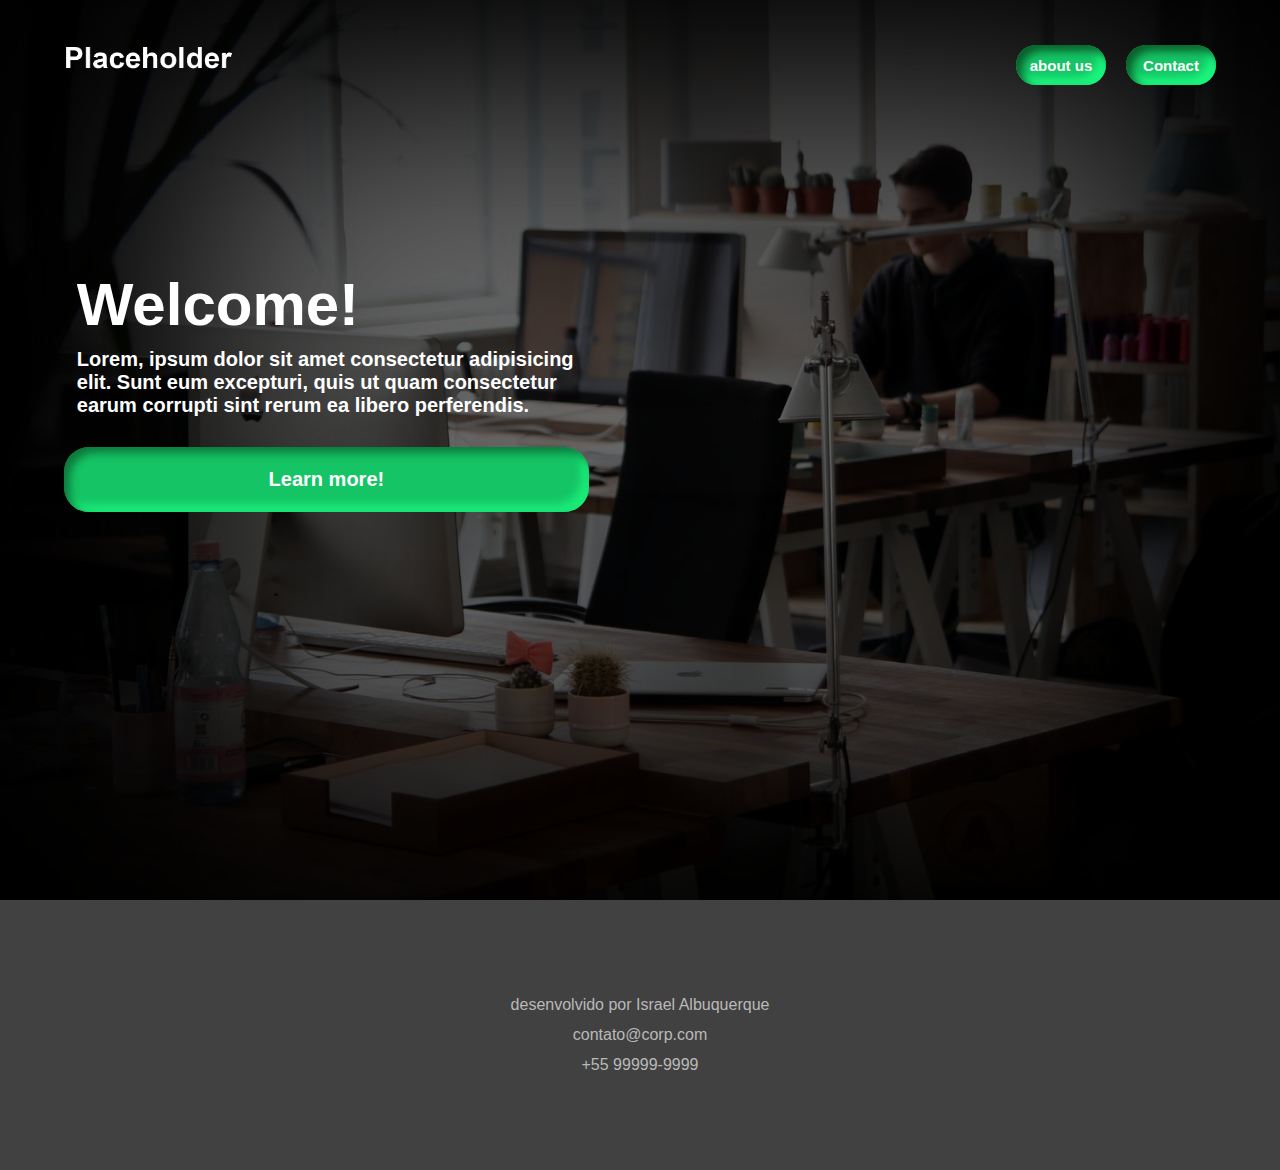
<file: index.html>
<!DOCTYPE html>
<html lang="en">
<head>
    <meta charset="UTF-8">
    <meta http-equiv="X-UA-Compatible" content="IE=edge">
    <meta name="viewport" content="width=device-width, initial-scale=1.0">
    <link rel="stylesheet" href="styles/index.css">
    <link rel="shortcut icon" href="img/favicon.png" type="image/x-icon">
    <title>your corp.</title>
</head>
<body>
    <header class="showcase">
        <div class="showcase-top">
            <a href="#"><img class="logo" src="img/logo.png" alt="logo corp"></a>
            <ul>
                <li><a href="about.html"><button class="nav">about us</button></a></li>
                <li><a href="contact.html"><button class="nav">Contact</button></a></li>
            </ul>
        </div>
        <div class="showcase-content">
            <h1>Welcome!</h1>            
            <p>Lorem, ipsum dolor sit amet consectetur adipisicing elit. Sunt eum excepturi, quis ut quam consectetur earum corrupti sint rerum ea libero perferendis.</p>
            <a href="learn.html"><button class="scop">Learn more!</button></a>
        </div>
    </header>
    <footer>
        <div class="foot">
            <p>desenvolvido por Israel Albuquerque <br>
                contato@corp.com <br>
                +55 99999-9999            
            </p>
        </div>
    </footer>
</body>
</html>
</file>
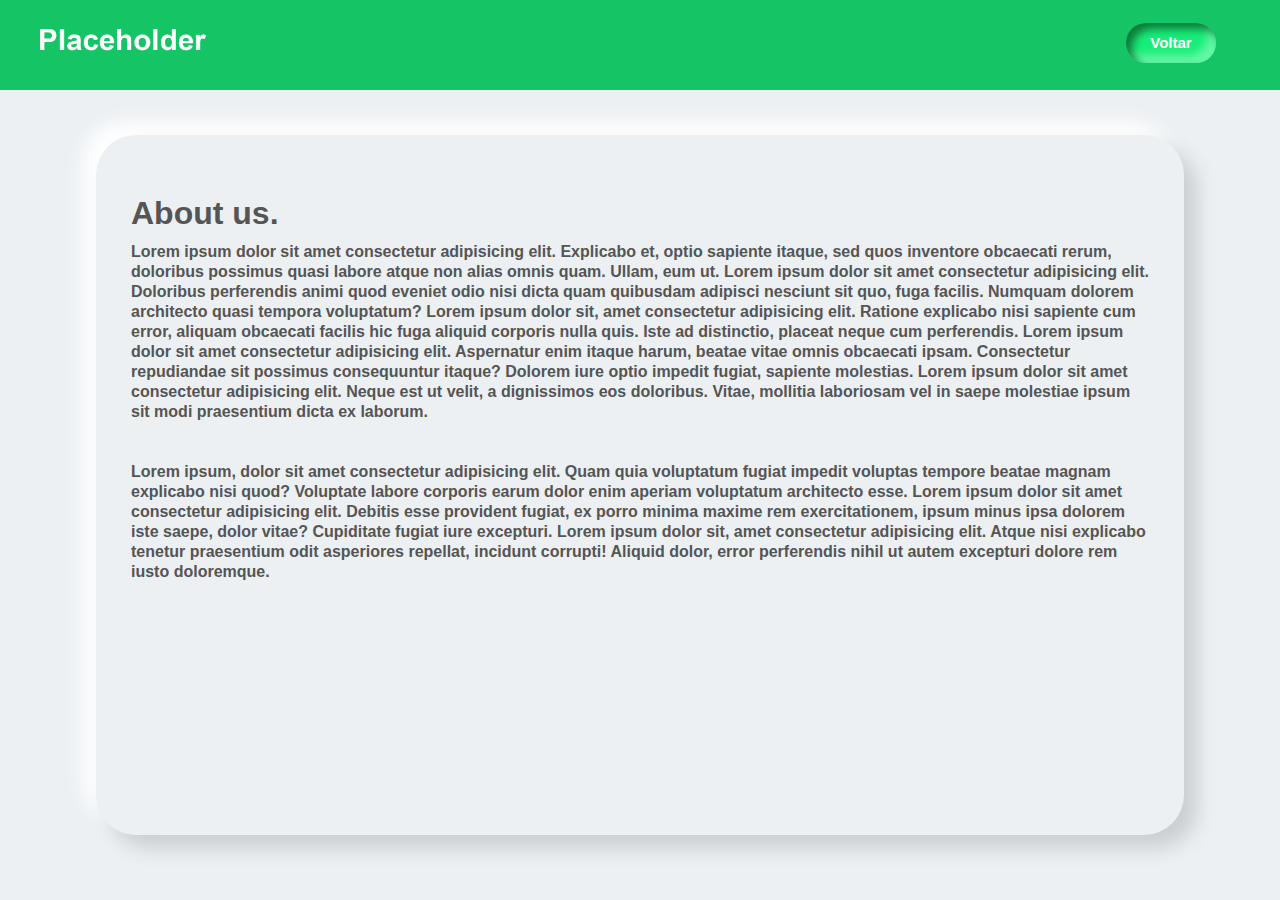
<file: about.html>
<!DOCTYPE html>
<html lang="en">
<head>
    <meta charset="UTF-8">
    <meta http-equiv="X-UA-Compatible" content="IE=edge">
    <meta name="viewport" content="width=device-width, initial-scale=1.0">
    <link rel="stylesheet" href="styles/about.css">
    <title>your corp.</title>
</head>
<body>
    <header class="nav">
        <div class="nav-top">
            <a href="index.html"><img class="logo" src="img/logo.png" alt="logo corp"></a>
            <a href="index.html"><button type="button">Voltar</button></a>
        </div>
    </header>
    <div class="cont">
        <h1>About us.</h1>
        <p>Lorem ipsum dolor sit amet consectetur adipisicing elit. Explicabo et, optio sapiente itaque, sed quos inventore obcaecati rerum, doloribus possimus quasi labore atque non alias omnis quam. Ullam, eum ut. Lorem ipsum dolor sit amet consectetur adipisicing elit. Doloribus perferendis animi quod eveniet odio nisi dicta quam quibusdam adipisci nesciunt sit quo, fuga facilis. Numquam dolorem architecto quasi tempora voluptatum? Lorem ipsum dolor sit, amet consectetur adipisicing elit. Ratione explicabo nisi sapiente cum error, aliquam obcaecati facilis hic fuga aliquid corporis nulla quis. Iste ad distinctio, placeat neque cum perferendis. Lorem ipsum dolor sit amet consectetur adipisicing elit. Aspernatur enim itaque harum, beatae vitae omnis obcaecati ipsam. Consectetur repudiandae sit possimus consequuntur itaque? Dolorem iure optio impedit fugiat, sapiente molestias. Lorem ipsum dolor sit amet consectetur adipisicing elit. Neque est ut velit, a dignissimos eos doloribus. Vitae, mollitia laboriosam vel in saepe molestiae ipsum sit modi praesentium dicta ex laborum.</p>
        <p>Lorem ipsum, dolor sit amet consectetur adipisicing elit. Quam quia voluptatum fugiat impedit voluptas tempore beatae magnam explicabo nisi quod? Voluptate labore corporis earum dolor enim aperiam voluptatum architecto esse. Lorem ipsum dolor sit amet consectetur adipisicing elit. Debitis esse provident fugiat, ex porro minima maxime rem exercitationem, ipsum minus ipsa dolorem iste saepe, dolor vitae? Cupiditate fugiat iure excepturi. Lorem ipsum dolor sit, amet consectetur adipisicing elit. Atque nisi explicabo tenetur praesentium odit asperiores repellat, incidunt corrupti! Aliquid dolor, error perferendis nihil ut autem excepturi dolore rem iusto doloremque.</p>
    </div>
</body>
</html>
</file>
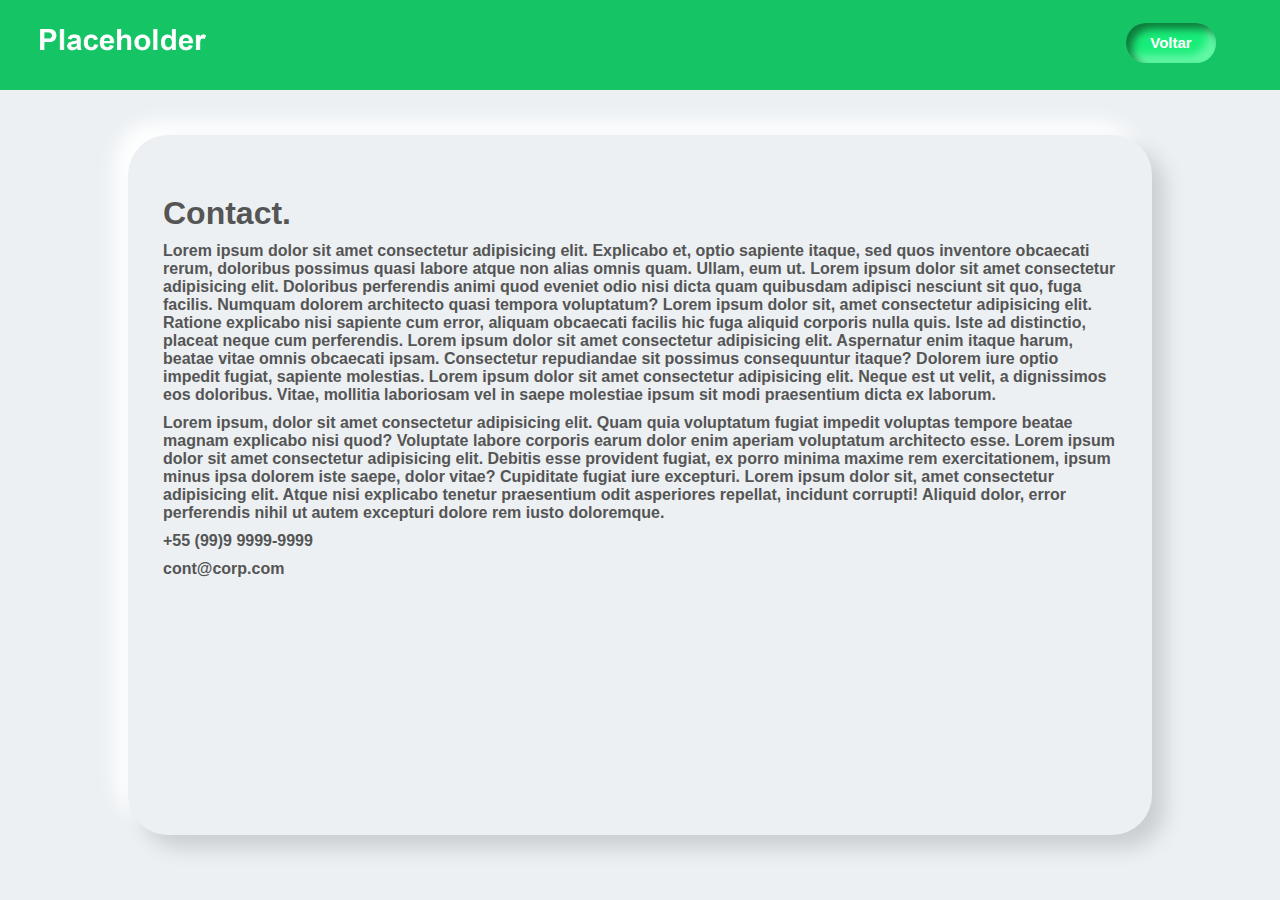
<file: contact.html>
<!DOCTYPE html>
<html lang="en">
<head>
    <meta charset="UTF-8">
    <meta http-equiv="X-UA-Compatible" content="IE=edge">
    <meta name="viewport" content="width=device-width, initial-scale=1.0">
    <link rel="stylesheet" href="styles/contact.css">
    <title>your corp.</title>
</head>
<body>
    <header class="nav">
        <div class="nav-top">
            <a href="index.html"><img class="logo" src="img/logo.png" alt="logo corp"></a>
            <a href="index.html"><button type="button">Voltar</button></a>
        </div>
    </header>
    <div class="cont">
        <h1>Contact.</h1>
        <p>Lorem ipsum dolor sit amet consectetur adipisicing elit. Explicabo et, optio sapiente itaque, sed quos inventore obcaecati rerum, doloribus possimus quasi labore atque non alias omnis quam. Ullam, eum ut. Lorem ipsum dolor sit amet consectetur adipisicing elit. Doloribus perferendis animi quod eveniet odio nisi dicta quam quibusdam adipisci nesciunt sit quo, fuga facilis. Numquam dolorem architecto quasi tempora voluptatum? Lorem ipsum dolor sit, amet consectetur adipisicing elit. Ratione explicabo nisi sapiente cum error, aliquam obcaecati facilis hic fuga aliquid corporis nulla quis. Iste ad distinctio, placeat neque cum perferendis. Lorem ipsum dolor sit amet consectetur adipisicing elit. Aspernatur enim itaque harum, beatae vitae omnis obcaecati ipsam. Consectetur repudiandae sit possimus consequuntur itaque? Dolorem iure optio impedit fugiat, sapiente molestias. Lorem ipsum dolor sit amet consectetur adipisicing elit. Neque est ut velit, a dignissimos eos doloribus. Vitae, mollitia laboriosam vel in saepe molestiae ipsum sit modi praesentium dicta ex laborum.</p>
        <p>Lorem ipsum, dolor sit amet consectetur adipisicing elit. Quam quia voluptatum fugiat impedit voluptas tempore beatae magnam explicabo nisi quod? Voluptate labore corporis earum dolor enim aperiam voluptatum architecto esse. Lorem ipsum dolor sit amet consectetur adipisicing elit. Debitis esse provident fugiat, ex porro minima maxime rem exercitationem, ipsum minus ipsa dolorem iste saepe, dolor vitae? Cupiditate fugiat iure excepturi. Lorem ipsum dolor sit, amet consectetur adipisicing elit. Atque nisi explicabo tenetur praesentium odit asperiores repellat, incidunt corrupti! Aliquid dolor, error perferendis nihil ut autem excepturi dolore rem iusto doloremque.</p>
        <p>+55 (99)9 9999-9999</p>
        <p>cont@corp.com</p>
    </div>
</body>
</html>
</file>
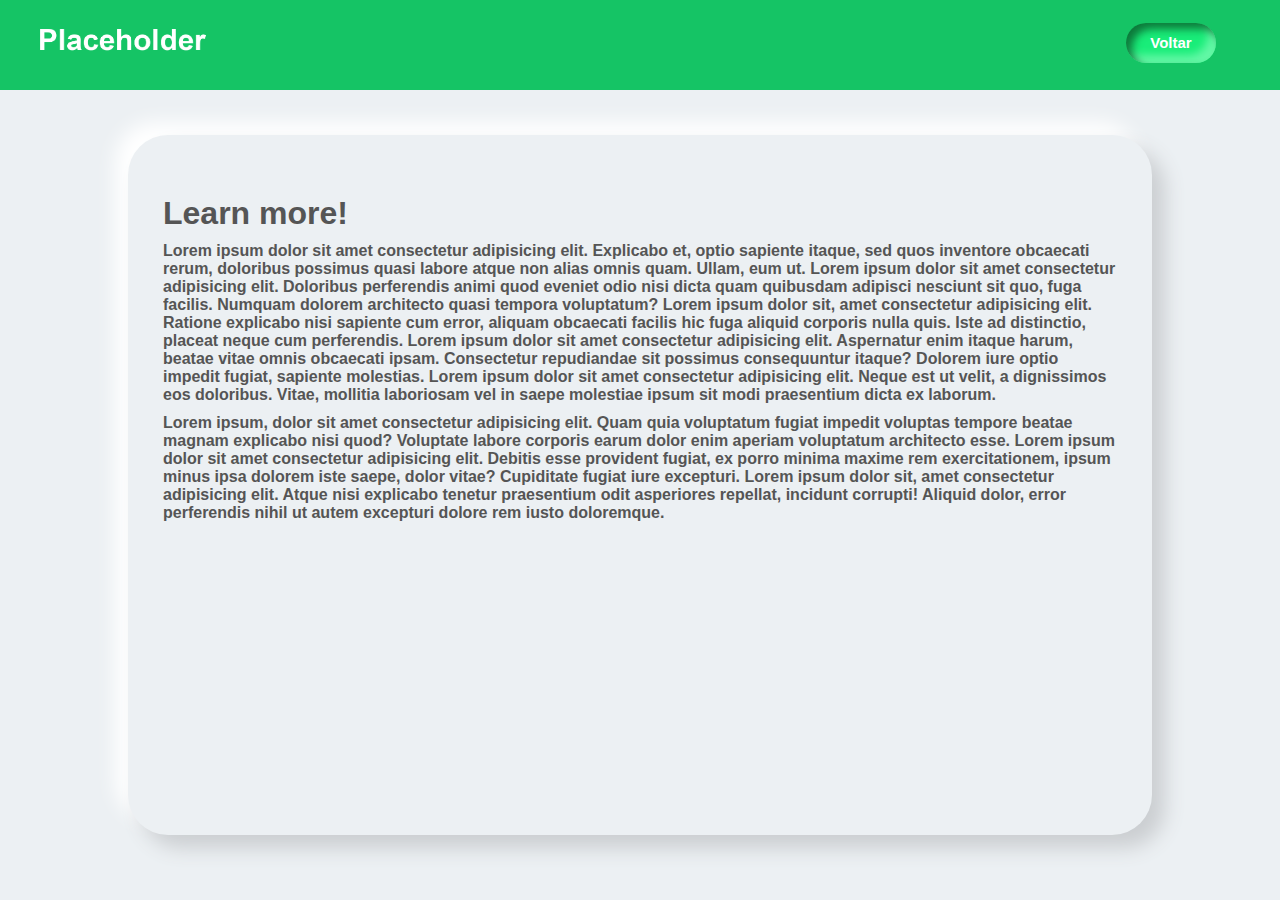
<file: learn.html>
<!DOCTYPE html>
<html lang="en">
<head>
    <meta charset="UTF-8">
    <meta http-equiv="X-UA-Compatible" content="IE=edge">
    <meta name="viewport" content="width=device-width, initial-scale=1.0">
    <link rel="stylesheet" href="styles/learn.css">
    <title>your corp.</title>
</head>
<body>
    <header class="nav">
        <div class="nav-top">
            <a href="index.html"><img class="logo" src="img/logo.png" alt="logo corp"></a>
            <a href="index.html"><button type="button">Voltar</button></a>
        </div>
    </header>
    <div class="cont">
        <h1>Learn more!</h1>
        <p>Lorem ipsum dolor sit amet consectetur adipisicing elit. Explicabo et, optio sapiente itaque, sed quos inventore obcaecati rerum, doloribus possimus quasi labore atque non alias omnis quam. Ullam, eum ut. Lorem ipsum dolor sit amet consectetur adipisicing elit. Doloribus perferendis animi quod eveniet odio nisi dicta quam quibusdam adipisci nesciunt sit quo, fuga facilis. Numquam dolorem architecto quasi tempora voluptatum? Lorem ipsum dolor sit, amet consectetur adipisicing elit. Ratione explicabo nisi sapiente cum error, aliquam obcaecati facilis hic fuga aliquid corporis nulla quis. Iste ad distinctio, placeat neque cum perferendis. Lorem ipsum dolor sit amet consectetur adipisicing elit. Aspernatur enim itaque harum, beatae vitae omnis obcaecati ipsam. Consectetur repudiandae sit possimus consequuntur itaque? Dolorem iure optio impedit fugiat, sapiente molestias. Lorem ipsum dolor sit amet consectetur adipisicing elit. Neque est ut velit, a dignissimos eos doloribus. Vitae, mollitia laboriosam vel in saepe molestiae ipsum sit modi praesentium dicta ex laborum.</p>
        <p>Lorem ipsum, dolor sit amet consectetur adipisicing elit. Quam quia voluptatum fugiat impedit voluptas tempore beatae magnam explicabo nisi quod? Voluptate labore corporis earum dolor enim aperiam voluptatum architecto esse. Lorem ipsum dolor sit amet consectetur adipisicing elit. Debitis esse provident fugiat, ex porro minima maxime rem exercitationem, ipsum minus ipsa dolorem iste saepe, dolor vitae? Cupiditate fugiat iure excepturi. Lorem ipsum dolor sit, amet consectetur adipisicing elit. Atque nisi explicabo tenetur praesentium odit asperiores repellat, incidunt corrupti! Aliquid dolor, error perferendis nihil ut autem excepturi dolore rem iusto doloremque.</p>
    </div>
</body>
</html>
</file>
<file: styles/index.css>
:root {
  --primary-color: #19ed79;
  --secondary-color: #15c465;
  --tertiary-color: #119e51;
  --quarternary-color: #0f873d;
  --quinaria-color: #0a5e2b;
}

* {
  box-sizing: border-box;
  margin: 0;
  padding: 0;
  overflow-x: hidden;
}

body {
  font-family: Arial, Helvetica, sans-serif;
  -webkit-font-smoothing: antialiased;
  background: var(--tertiary-color);
  color: #999;
}

h1,
h2,
h3,
h4,
p {
  color: #fff;
}

ul {
  list-style: none;
}

.logo {
  width: 200px;
}

.showcase {
  width: 100vw;
  height: 100vh;
  position: relative;
  background: url(../img/background.jpeg) no-repeat center center/cover;
}

.showcase::after {
  content: "";
  position: absolute;
  top: 0;
  left: 0;
  width: 100%;
  height: 100%;
  z-index: 1;
  background: rgba(0, 0, 0, 0.6);
  box-shadow: inset 200px 100px 500px #000, inset -120px -100px 450px #000;
}

.showcase-top {
  position: relative;
  z-index: 2;
  height: 90px;
}

.showcase img {
  width: 170px;
  position: absolute;
  top: 5vh;
  left: 5vw;
}

.showcase ul {
  position: absolute;
  top: 5vh;
  right: 5vw;
  display: flex;
  flex-direction: row;
}

@media screen and (max-width: 600px) {
  .showcase-top {
    position: relative;
    z-index: 2;
    height: 140px;
  }

  .showcase img {
    width: 170px;
    position: absolute;
    top: 5vh;
    left: 25vw;
  }

  .showcase ul {
    position: absolute;
    top: 12vh;
    left: 15vw;
    display: flex;
    flex-direction: row;
  }
}

.showcase ul li {
  padding-left: 20px;
}

.showcase-content {
  position: absolute;
  z-index: 2;
  margin: auto;
  display: flex;
  flex-direction: column;
  text-align: left;
  top: 30vh;
  left: 5vw;
}

@media screen and (max-width: 600px) {
  .showcase-content {
    top: 24vh;
  }
}

.showcase-content h1 {
  margin-left: 1vw;
  font-weight: 700;
  font-size: 60px;
  margin-bottom: 1vh;
}

.showcase-content p {
  margin-left: 1vw;
  font-weight: 700;
  font-size: 20px;
  width: 40vw;
  margin-bottom: 30px;
}

@media screen and (max-width: 600px) {
  .showcase-content p {
    margin-left: 5vw;
    text-align: center;
    width: 80vw;
  }

  .showcase-content h1 {
    margin-left: 5vw;
    margin-top: 10vh;
    text-align: center;
  }
}

.showcase-top button {
  outline: none;
  cursor: pointer;
  background: #15c465;
  height: 40px;
  width: 90px;
  border: none;
  border-radius: 25px;
  font-size: 15px;
  color: #fff;
  text-decoration: none;
  font-weight: 700;
}

.showcase-content button {
  outline: none;
  cursor: pointer;
  position: relative;
  z-index: 2;
  background: #15c465;
  height: 65px;
  width: 100%;
  border: none;
  border-radius: 25px;
  font-size: 20px;
  color: #fff;
  text-decoration: none;
  font-weight: 700;
}

.showcase-content button {
  border-radius: 25px;
  box-shadow: inset 6px 6px 8px #0a5e2cbd, inset -8px -8px 8px #1aeb78;
}

.showcase-top button {
  border-radius: 25px;
  box-shadow: inset 6px 6px 8px #0a5e2b, inset -8px -8px 8px #1af57d;
}

::-webkit-scrollbar {
  width: 10px;
}

::-webkit-scrollbar-track {
  border: 7px solid rgb(39, 39, 39);
  box-shadow: inset 0 0 2.5px rgba(0, 0, 0, 0.6);
}

::-webkit-scrollbar-thumb {
  background: linear-gradient(0deg, #1af57d, #11f7aa);
  border-radius: 25px;
}

.foot {
  position: relative;
  width: 100%;
  height: 30vh;
  background: rgb(65, 65, 65);
}

.foot p {
  text-align: center;
  padding-top: 10vh;
  line-height: 30px;
  color: rgb(185, 185, 185);
}
</file>
<file: styles/about.css>
:root {
  --primary-color: #19ed79;
  --secondary-color: #15c465;
  --tertiary-color: #119e51;
  --quarternary-color: #0f873d;
  --quinaria-color: #0a5e2b;
}

* {
  box-sizing: border-box;
  margin: 0;
  padding: 0;
  overflow-x: hidden;
}

body {
  color: #555;
  background: #ecf0f3;
  font-family: Arial, sans-serif;
}

.logo {
  width: 200px;
}

.nav {
  z-index: 2;
  width: 100vw;
  height: 10vh;
  position: relative;
  background: var(--secondary-color);
}

.nav img {
  width: 170px;
  position: absolute;
  top: 30%;
  left: 3%;
}

.nav a button {
  position: absolute;
  top: 25%;
  right: 5vw;
  outline: none;
  cursor: pointer;
  background: var(--primary-color);
  height: 40px;
  width: 90px;
  border: none;
  border-radius: 25px;
  font-size: 15px;
}

.nav a button {
  border-radius: 25px;
  box-shadow: inset 6px 6px 8px #0a5e2cd0, inset -8px -8px 8px #63f8a6;
  color: #fff;
  text-decoration: none;
  font-weight: 700;
}

::-webkit-scrollbar {
  width: 10px;
}

::-webkit-scrollbar-track {
  border: 7px solid rgb(39, 39, 39);
  box-shadow: inset 0 0 2.5px rgba(0, 0, 0, 0.6);
}

::-webkit-scrollbar-thumb {
  background: linear-gradient(0deg, #1af57d, #11f7aa);
  border-radius: 25px;
}

@media screen and (max-width: 600px) {
  ::-webkit-scrollbar {
    width: 3px;
  }
}

.cont {
  position: relative;
  margin: auto;
  z-index: 1;
  top: 5vh;
  width: 85vw;
  margin-bottom: 90px;
  height: 700px;
  padding: 60px 35px 35px 35px;
  border-radius: 40px;
  background: #ecf0f3;
  box-shadow: 13px 13px 20px #cbced1, -13px -13px 20px #ffffff;
}

@media screen and (max-width: 600px) {
  .cont {
    width: 95vw;
    top: 2vh;
  }
}

p {
  line-height: 20px;
  padding-bottom: 30px;
  padding-top: 10px;
  font-size: 16px;
  font-weight: 600;
}
</file>
<file: styles/contact.css>
:root {
  --primary-color: #19ed79;
  --secondary-color: #15c465;
  --tertiary-color: #119e51;
  --quarternary-color: #0f873d;
  --quinaria-color: #0a5e2b;
}

* {
  box-sizing: border-box;
  margin: 0;
  padding: 0;
  overflow-x: hidden;
}

body {
  color: #555;
  background: #ecf0f3;
  font-family: Arial, sans-serif;
}

.logo {
  width: 200px;
}

.nav {
  z-index: 2;
  width: 100vw;
  height: 10vh;
  position: relative;
  background: var(--secondary-color);
}

.nav img {
  width: 170px;
  position: absolute;
  top: 30%;
  left: 3%;
}

.nav a button {
  position: absolute;
  top: 25%;
  right: 5vw;
  outline: none;
  cursor: pointer;
  background: var(--primary-color);
  height: 40px;
  width: 90px;
  border: none;
  border-radius: 25px;
  font-size: 15px;
}

.nav a button {
  border-radius: 25px;
  box-shadow: inset 6px 6px 8px #0a5e2cd0, inset -8px -8px 8px #63f8a6;
  color: #fff;
  text-decoration: none;
  font-weight: 700;
}

::-webkit-scrollbar {
  width: 10px;
}

::-webkit-scrollbar-track {
  border: 7px solid rgb(39, 39, 39);
  box-shadow: inset 0 0 2.5px rgba(0, 0, 0, 0.6);
}

::-webkit-scrollbar-thumb {
  background: linear-gradient(0deg, #1af57d, #11f7aa);
  border-radius: 25px;
}

.cont {
  position: relative;
  margin: auto;
  z-index: 1;
  top: 5vh;
  width: 80vw;
  margin-bottom: 90px;
  height: 700px;
  padding: 60px 35px 35px 35px;
  border-radius: 40px;
  background: #ecf0f3;
  box-shadow: 13px 13px 20px #cbced1, -13px -13px 20px #ffffff;
}

p {
  padding-top: 10px;
  font-size: 16px;
  font-weight: 600;
}
</file>
<file: styles/learn.css>
:root {
  --primary-color: #19ed79;
  --secondary-color: #15c465;
  --tertiary-color: #119e51;
  --quarternary-color: #0f873d;
  --quinaria-color: #0a5e2b;
}

* {
  box-sizing: border-box;
  margin: 0;
  padding: 0;
  overflow-x: hidden;
}

body {
  color: #555;
  background: #ecf0f3;
  font-family: Arial, sans-serif;
}

.logo {
  width: 200px;
}

.nav {
  z-index: 2;
  width: 100vw;
  height: 10vh;
  position: relative;
  background: var(--secondary-color);
}

.nav img {
  width: 170px;
  position: absolute;
  top: 30%;
  left: 3%;
}

.nav a button {
  position: absolute;
  top: 25%;
  right: 5vw;
  outline: none;
  cursor: pointer;
  background: var(--primary-color);
  height: 40px;
  width: 90px;
  border: none;
  border-radius: 25px;
  font-size: 15px;
}

.nav a button {
  border-radius: 25px;
  box-shadow: inset 6px 6px 8px #0a5e2cd0, inset -8px -8px 8px #63f8a6;
  color: #fff;
  text-decoration: none;
  font-weight: 700;
}

::-webkit-scrollbar {
  width: 10px;
}

::-webkit-scrollbar-track {
  border: 7px solid rgb(39, 39, 39);
  box-shadow: inset 0 0 2.5px rgba(0, 0, 0, 0.6);
}

::-webkit-scrollbar-thumb {
  background: linear-gradient(0deg, #1af57d, #11f7aa);
  border-radius: 25px;
}

.cont {
  position: relative;
  margin: auto;
  z-index: 1;
  top: 5vh;
  width: 80vw;
  margin-bottom: 90px;
  height: 700px;
  padding: 60px 35px 35px 35px;
  border-radius: 40px;
  background: #ecf0f3;
  box-shadow: 13px 13px 20px #cbced1, -13px -13px 20px #ffffff;
}

p {
  padding-top: 10px;
  font-size: 16px;
  font-weight: 600;
}
</file>
